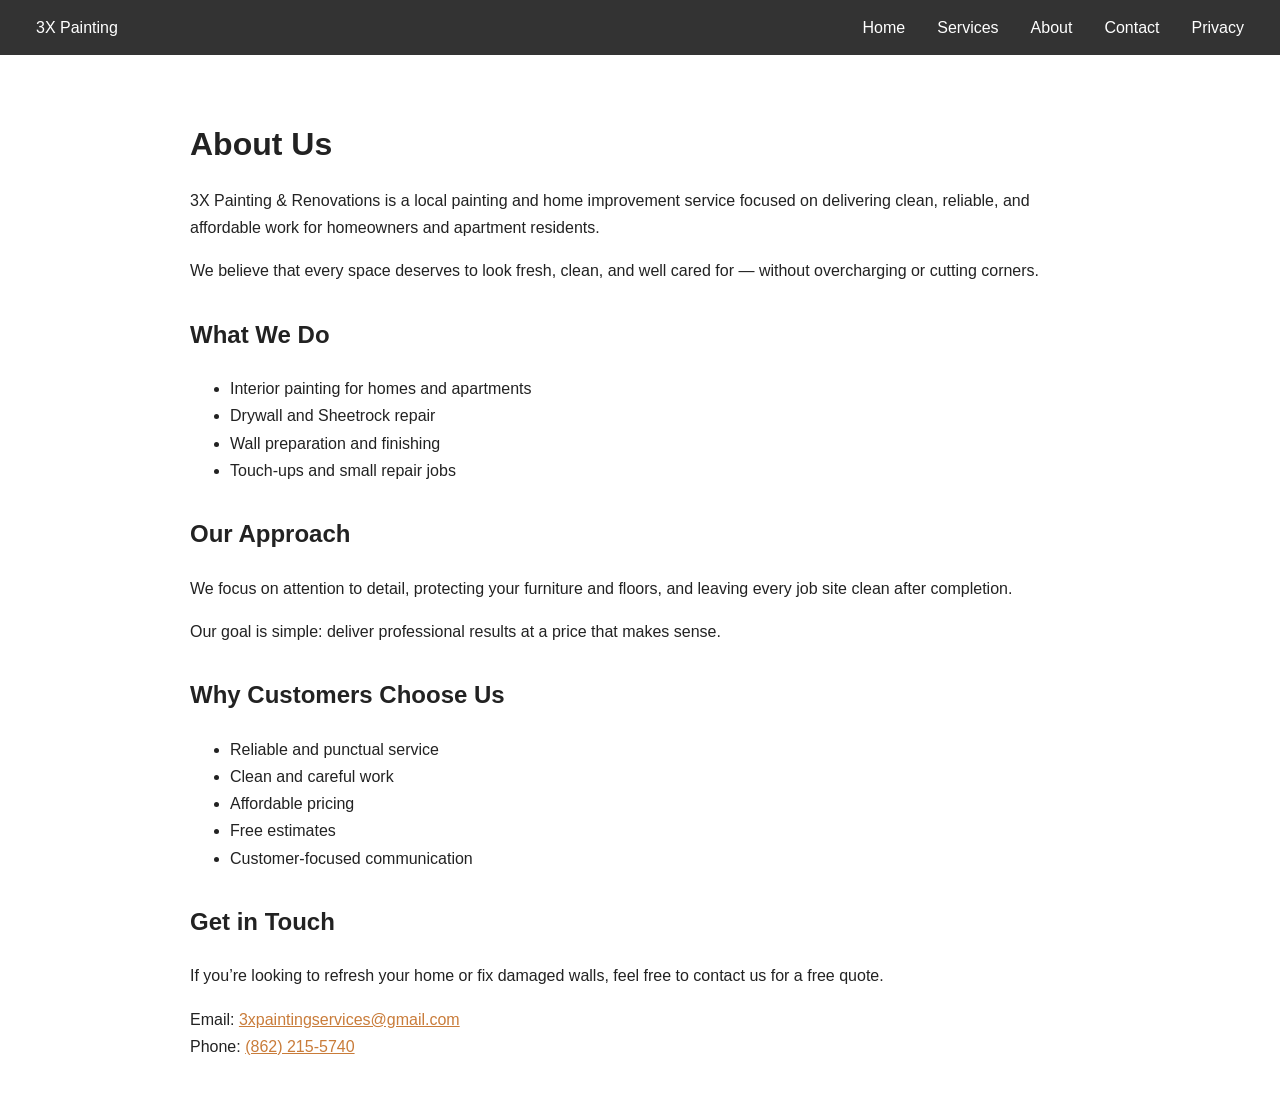
<file: about.html>
<!DOCTYPE html>
<html lang="en">
<head>

  <meta charset="UTF-8" />
  <meta name="viewport" content="width=device-width, initial-scale=1.0"/>
  <title>About Us | 3X Painting</title>

  <style>
    body {
      font-family: Arial, sans-serif;
      margin: 0;
      padding: 0;
      line-height: 1.7;
      color: #222;
      background: #fff;
    }

    /* TOP BAR */
    .topbar {
      background-color: #333;
      display: flex;
      justify-content: space-between;
      align-items: center;
      padding: 0 20px;
      flex-wrap: wrap;
    }

    .topbar a {
      color: white;
      text-decoration: none;
      padding: 14px 16px;
      transition: background 0.3s;
    }

    .topbar a:hover {
      background-color: #575757;
      border-radius: 4px;
    }

    .right {
      display: flex;
      flex-wrap: wrap;
      align-items: center;
    }

    /* CONTENT */
    .box {
      max-width: 900px;
      margin: auto;
      padding: 40px 8%;
    }

    h1 {
      margin-bottom: 10px;
    }

    h2 {
      margin-top: 30px;
    }

    ul {
      margin-top: 10px;
    }

    a {
      color: #c97c3a;
    }
  </style>

</head>

<body>

<!-- TOP MENU -->
<div class="topbar">
  <a href="index.html" class="logo">3X Painting</a>

  <div class="right">
    <a href="index.html">Home</a>
    <a href="index.html#services">Services</a>
    <a href="about.html">About</a>
    <a href="index.html#contact-form">Contact</a>
    <a href="privacy.html">Privacy</a>
  </div>
</div>

<!-- ABOUT CONTENT -->
<div class="box">

  <h1>About Us</h1>

  <p>
    3X Painting & Renovations is a local painting and home improvement service focused on delivering clean, reliable, and affordable work for homeowners and apartment residents.
  </p>

  <p>
    We believe that every space deserves to look fresh, clean, and well cared for — without overcharging or cutting corners.
  </p>

  <h2>What We Do</h2>
  <ul>
    <li>Interior painting for homes and apartments</li>
    <li>Drywall and Sheetrock repair</li>
    <li>Wall preparation and finishing</li>
    <li>Touch-ups and small repair jobs</li>

  </ul>

  <h2>Our Approach</h2>
  <p>
    We focus on attention to detail, protecting your furniture and floors, and leaving every job site clean after completion.
  </p>

  <p>
    Our goal is simple: deliver professional results at a price that makes sense.
  </p>

  <h2>Why Customers Choose Us</h2>
  <ul>
    <li>Reliable and punctual service</li>
    <li>Clean and careful work</li>
    <li>Affordable pricing</li>
    <li>Free estimates</li>
    <li>Customer-focused communication</li>
  </ul>

  <h2>Get in Touch</h2>
  <p>
    If you’re looking to refresh your home or fix damaged walls, feel free to contact us for a free quote.
  </p>

  <p>
    Email: <a href="mailto:3xpaintingservices@gmail.com">3xpaintingservices@gmail.com</a><br/>
    Phone: <a href="tel:8622155740">(862) 215-5740</a>
  </p>

</div>

</body>
</html>
</file>
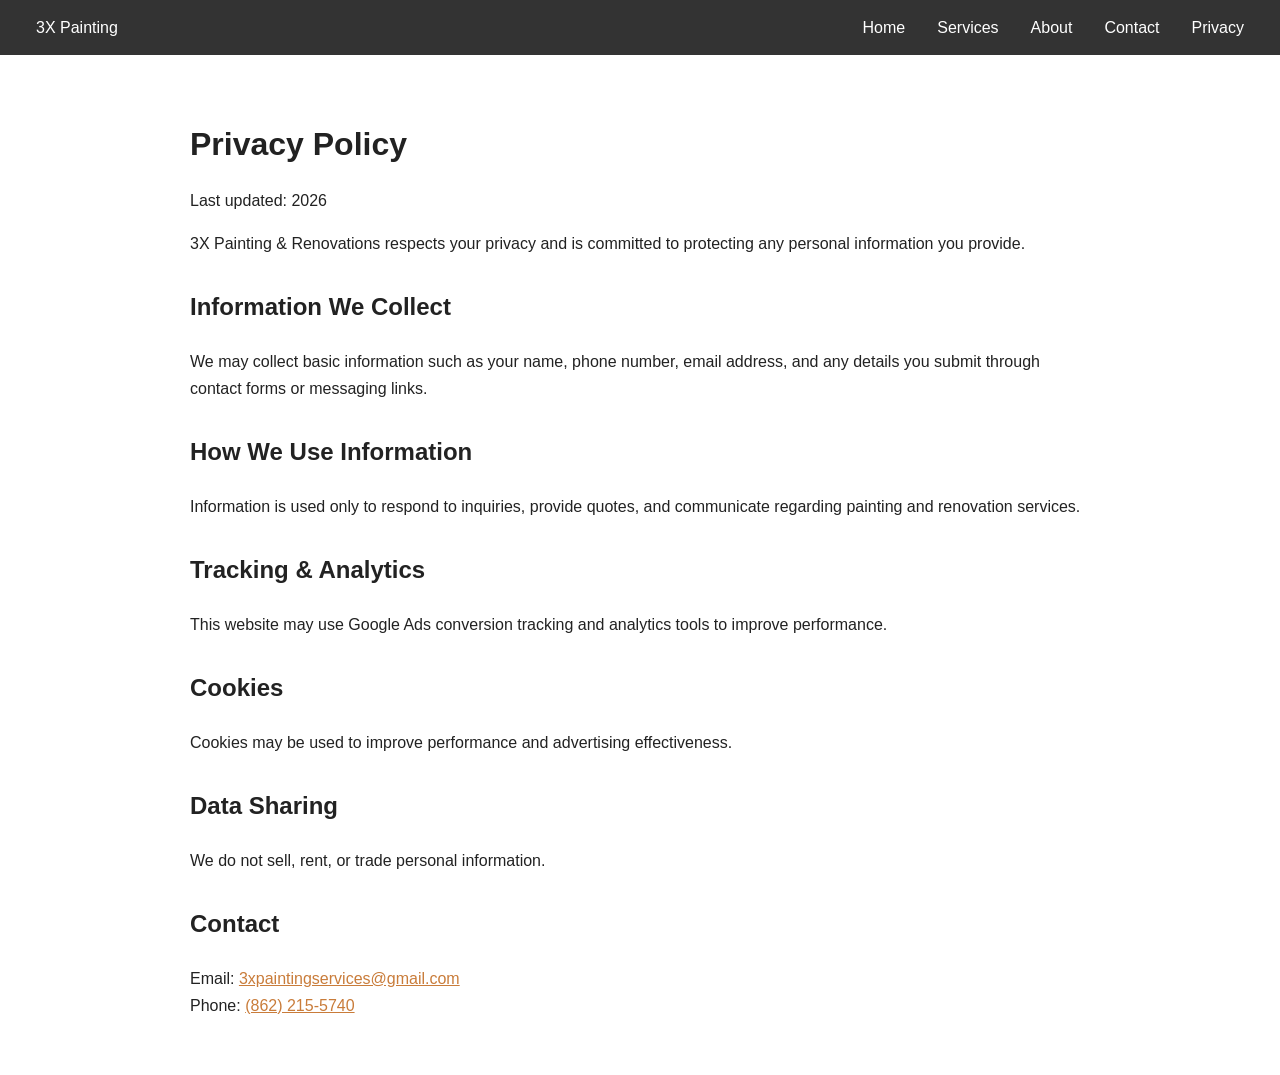
<file: privacy.html>
<!DOCTYPE html>
<html lang="en">
<head> 

  <meta charset="UTF-8" />
  <meta name="viewport" content="width=device-width, initial-scale=1.0"/>
  <title>Privacy Policy | 3X Painting</title>

  <style>
    body {
      font-family: Arial, sans-serif;
      margin: 0;
      padding: 0;
      line-height: 1.7;
      color: #222;
      background: #fff;
    }

    /* TOP BAR (same style as homepage) */
    .topbar {
      background-color: #333;
      overflow: hidden;
      display: flex;
      justify-content: space-between;
      align-items: center;
      padding: 0 20px;
      flex-wrap: wrap;
    }

    .topbar .right {
      display: flex;
      align-items: center;
      flex-wrap: wrap;
    }

    .topbar a {
      color: white;
      text-decoration: none;
      padding: 14px 16px;
      transition: background 0.3s;
    }

    .topbar a:hover {
      background-color: #575757;
      border-radius: 4px;
    }

    /* PAGE CONTENT */
    .box {
      max-width: 900px;
      margin: auto;
      padding: 40px 8%;
    }

    h1 {
      margin-bottom: 10px;
    }

    h2 {
      margin-top: 30px;
    }

    a {
      color: #c97c3a;
    }
  </style>

</head>

<body>

<!-- TOP MENU -->
<div class="topbar">
  <a href="index.html" class="logo">3X Painting</a>

  <div class="right">
    <a href="index.html">Home</a>
    <a href="index.html#services">Services</a>
    <a href="index.html#about">About</a>
    <a href="index.html#contact-form">Contact</a>
    <a href="privacy.html">Privacy</a>
  </div>
</div>

<!-- PRIVACY CONTENT -->
<div class="box">

  <h1>Privacy Policy</h1>
  <p>Last updated: 2026</p>

  <p>
    3X Painting & Renovations respects your privacy and is committed to protecting any personal information you provide.
  </p>

  <h2>Information We Collect</h2>
  <p>
    We may collect basic information such as your name, phone number, email address, and any details you submit through contact forms or messaging links.
  </p>

  <h2>How We Use Information</h2>
  <p>
    Information is used only to respond to inquiries, provide quotes, and communicate regarding painting and renovation services.
  </p>

  <h2>Tracking & Analytics</h2>
  <p>
    This website may use Google Ads conversion tracking and analytics tools to improve performance.
  </p>

  <h2>Cookies</h2>
  <p>
    Cookies may be used to improve performance and advertising effectiveness.
  </p>

  <h2>Data Sharing</h2>
  <p>
    We do not sell, rent, or trade personal information.
  </p>

  <h2>Contact</h2>
  <p>
    Email: <a href="mailto:3xpaintingservices@gmail.com">3xpaintingservices@gmail.com</a><br/>
    Phone: <a href="tel:8622155740">(862) 215-5740</a>
  </p>

</div>

</body>
</html>
</file>
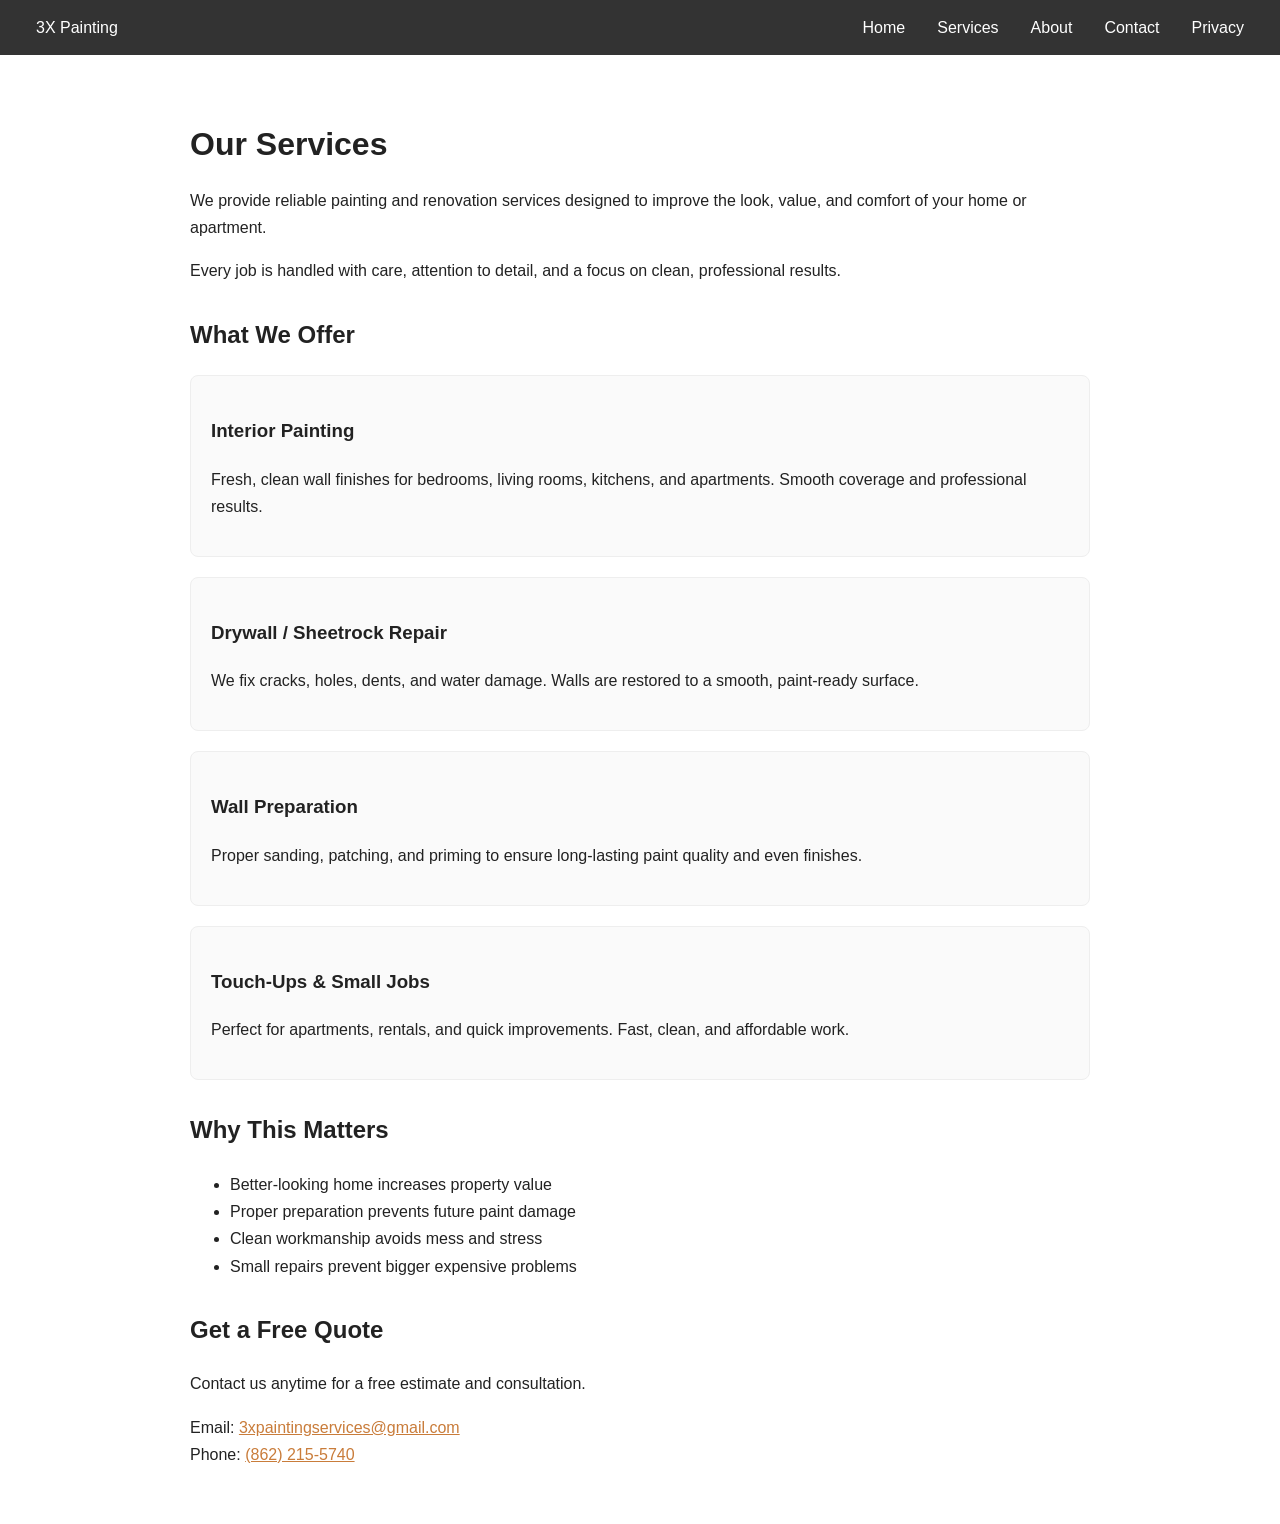
<file: services.html>
<!DOCTYPE html>
<html lang="en">
<head>

  <meta charset="UTF-8" />
  <meta name="viewport" content="width=device-width, initial-scale=1.0"/>
  <title>Services | 3X Painting</title>

  <style>
    body {
      font-family: Arial, sans-serif;
      margin: 0;
      padding: 0;
      line-height: 1.7;
      color: #222;
      background: #fff;
    }

    /* TOP BAR */
    .topbar {
      background-color: #333;
      display: flex;
      justify-content: space-between;
      align-items: center;
      padding: 0 20px;
      flex-wrap: wrap;
    }

    .topbar a {
      color: white;
      text-decoration: none;
      padding: 14px 16px;
      transition: background 0.3s;
    }

    .topbar a:hover {
      background-color: #575757;
      border-radius: 4px;
    }

    .right {
      display: flex;
      flex-wrap: wrap;
      align-items: center;
    }

    /* CONTENT */
    .box {
      max-width: 900px;
      margin: auto;
      padding: 40px 8%;
    }

    h1 {
      margin-bottom: 10px;
    }

    h2 {
      margin-top: 30px;
    }

    ul {
      margin-top: 10px;
    }

    a {
      color: #c97c3a;
    }

    .service-card {
      border: 1px solid #eee;
      padding: 20px;
      border-radius: 8px;
      margin-top: 20px;
      background: #fafafa;
    }
  </style>

</head>

<body>

<!-- TOP MENU -->
<div class="topbar">
  <a href="index.html" class="logo">3X Painting</a>

  <div class="right">
    <a href="index.html">Home</a>
    <a href="services.html">Services</a>
    <a href="about.html">About</a>
    <a href="index.html#contact-form">Contact</a>
    <a href="privacy.html">Privacy</a>
  </div>
</div>

<!-- SERVICES CONTENT -->
<div class="box">

  <h1>Our Services</h1>

  <p>
    We provide reliable painting and renovation services designed to improve the look, value, and comfort of your home or apartment.
  </p>

  <p>
    Every job is handled with care, attention to detail, and a focus on clean, professional results.
  </p>

  <h2>What We Offer</h2>

  <div class="service-card">
    <h3>Interior Painting</h3>
    <p>
      Fresh, clean wall finishes for bedrooms, living rooms, kitchens, and apartments. Smooth coverage and professional results.
    </p>
  </div>

  <div class="service-card">
    <h3>Drywall / Sheetrock Repair</h3>
    <p>
      We fix cracks, holes, dents, and water damage. Walls are restored to a smooth, paint-ready surface.
    </p>
  </div>

  <div class="service-card">
    <h3>Wall Preparation</h3>
    <p>
      Proper sanding, patching, and priming to ensure long-lasting paint quality and even finishes.
    </p>
  </div>

  <div class="service-card">
    <h3>Touch-Ups & Small Jobs</h3>
    <p>
      Perfect for apartments, rentals, and quick improvements. Fast, clean, and affordable work.
    </p>
  </div>


  <h2>Why This Matters</h2>

  <ul>
    <li>Better-looking home increases property value</li>
    <li>Proper preparation prevents future paint damage</li>
    <li>Clean workmanship avoids mess and stress</li>
    <li>Small repairs prevent bigger expensive problems</li>
  </ul>

  <h2>Get a Free Quote</h2>

  <p>
    Contact us anytime for a free estimate and consultation.
  </p>

  <p>
    Email: <a href="mailto:3xpaintingservices@gmail.com">3xpaintingservices@gmail.com</a><br/>
    Phone: <a href="tel:8622155740">(862) 215-5740</a>
  </p>

</div>

</body>
</html>
</file>
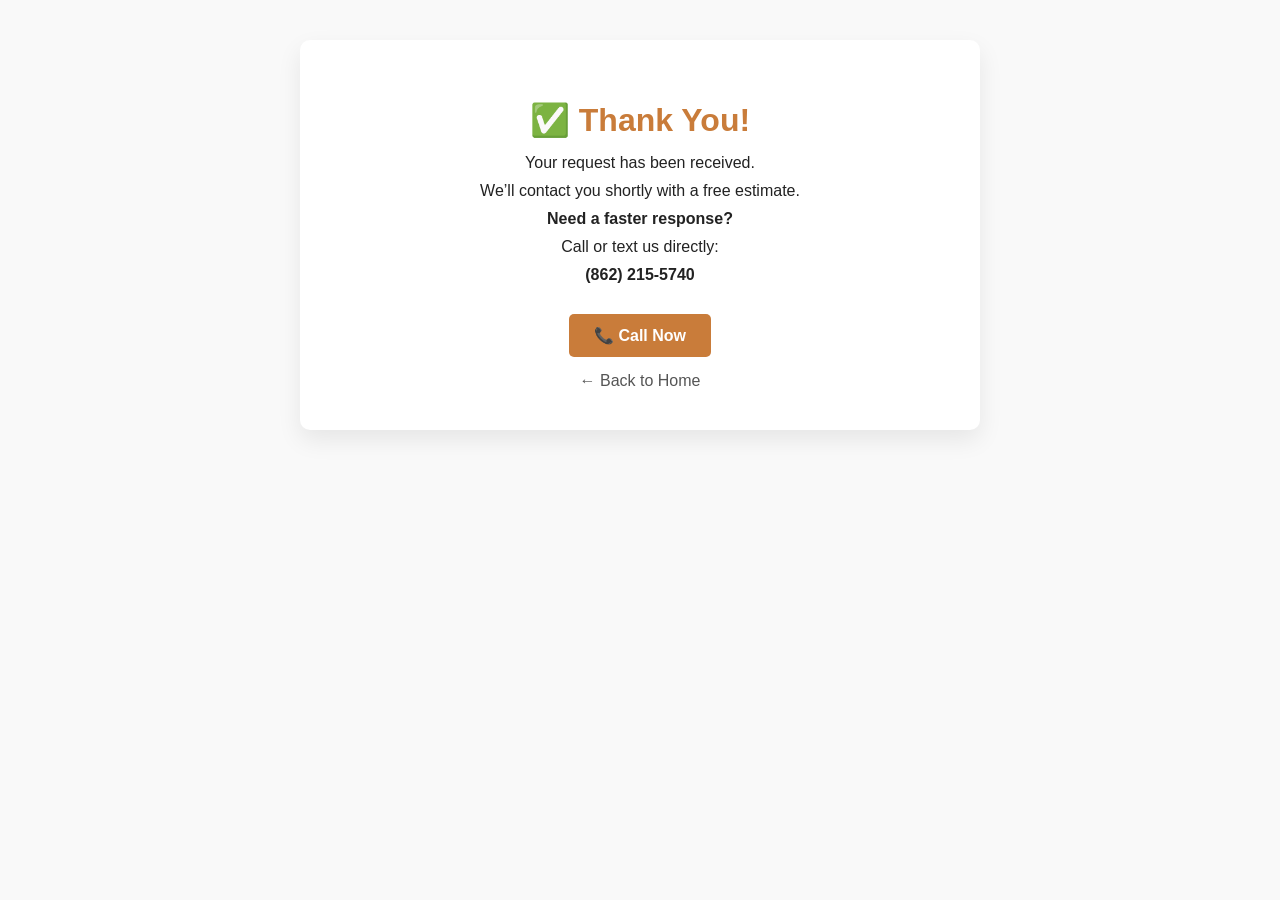
<file: thank-you.html>
<!DOCTYPE html>
<html lang="en">
<head>
  <meta charset="UTF-8">
  <meta name="viewport" content="width=device-width, initial-scale=1.0">
  <title>Thank You | 3X Painting</title>

  <style>
    body {
      font-family: Arial, sans-serif;
      background: #f9f9f9;
      margin: 0;
      text-align: center;
      padding: 40px 20px;
      color: #222;
    }

    .box {
      max-width: 600px;
      margin: auto;
      background: white;
      padding: 40px;
      border-radius: 10px;
      box-shadow: 0 10px 25px rgba(0,0,0,0.08);
    }

    h1 {
      color: #c97c3a;
      margin-bottom: 15px;
    }

    p {
      margin: 10px 0;
      font-size: 16px;
    }

    .btn {
      display: inline-block;
      margin-top: 20px;
      padding: 12px 25px;
      background: #c97c3a;
      color: white;
      text-decoration: none;
      border-radius: 5px;
      font-weight: bold;
    }

    .btn:hover {
      background: #a86127;
    }

    .secondary {
      display: block;
      margin-top: 15px;
      color: #555;
      text-decoration: none;
    }

  </style>
</head>

<body>

  <div class="box">
    <h1>✅ Thank You!</h1>

    <p>Your request has been received.</p>
    <p>We’ll contact you shortly with a free estimate.</p>

    <p><strong>Need a faster response?</strong></p>
    <p>Call or text us directly:</p>

    <p><strong>(862) 215-5740</strong></p>

    <a href="tel:18622155740" class="btn">📞 Call Now</a>

    <a href="index.html" class="secondary">← Back to Home</a>
  </div>

</body>
</html>
</file>
